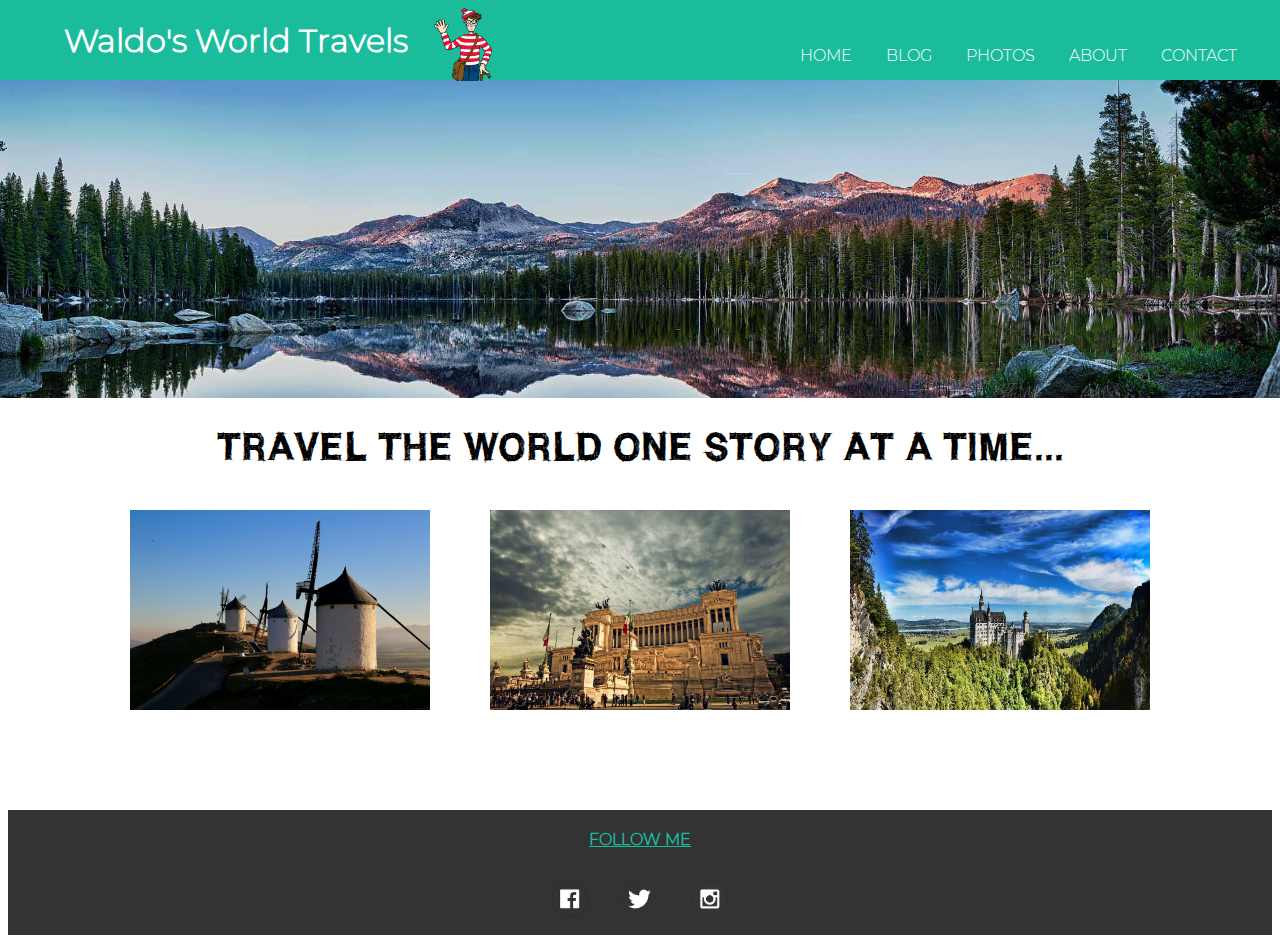
<file: index.html>
<!DOCTYPE html>
<html>
  <head>
    <title>Waldo's World Travels</title>
    <link rel="stylesheet" type="text/css" href="my_blog_new_version.css">
    <link rel="apple-touch-icon" sizes="180x180" href="/apple-touch-icon.png">
    <link rel="icon" type="image/png" sizes="32x32" href="/favicon-32x32.png">
    <link rel="icon" type="image/png" sizes="16x16" href="/favicon-16x16.png">
    <link rel="manifest" href="/site.webmanifest">
    <link rel="mask-icon" href="/safari-pinned-tab.svg" color="#5bbad5">
    <meta name="msapplication-TileColor" content="#da532c">
    <meta name="theme-color" content="#ffffff">
  </head>

  <body>
    <div id="bloc_page">
      <header>
        <div id="logo">
          <div class="logo_title">
            <a href="index.html">Waldo's World Travels</a>
          </div>
          <div>
            <img class="logo_image" src="images/logo.png" alt="logo de Waldo" onmouseover="this.src='images/logo2.png';" onmouseout="this.src='images/logo.png';"/>
          </div>
        </div>
        <nav>
          <ul>
            <li><a href="index.html" >Home</a></li>
            <li><a href="blog.html" >Blog</a></li>
            <li><a href="#" >Photos</a></li>
            <li><a href="about.html" >About</a></li>
            <li><a href="mailto:arnaud.sintes.pro@gmail.com">Contact</a></li>
          </ul>
        </nav>
      </header>

      <div id="banner">
        <div id="banner_image">
          <img src="images/banner.jpg" alt="banner" />
        </div>
        <div id="banner_title" style="font-size:3vw;">Travel the world one story at a time...</div>
      </div>

      <section>
        <article>
          <img class="images_pays" src="images/don_quixote.jpg"/>
          <img class="images_pays" src="images/vittorio_emmanuele.jpg"/>
          <img class="images_pays" src="images/chateau_allemagne.jpg"/>
        </article>
      </section>

      <footer>
        <div id="footer_text">Follow me</div>
        <p>
          <a href="https://www.facebook.com/aldo.sintes" target="_blank" ><img src="images/fb.png" alt="Facebook"/></a>
          <a href="https://twitter.com/AldoSintes?lang=en" target="_blank"><img src="images/twitter.png" alt="Twitter"/></a>
          <a href="https://www.instagram.com/waldosworldtravels/?hl=fr" target="_blank" ><img src="images/insta.png" alt="Instagram"/></a>
        </p>
      </footer>
    </div>
  </body>

</html>
</file>
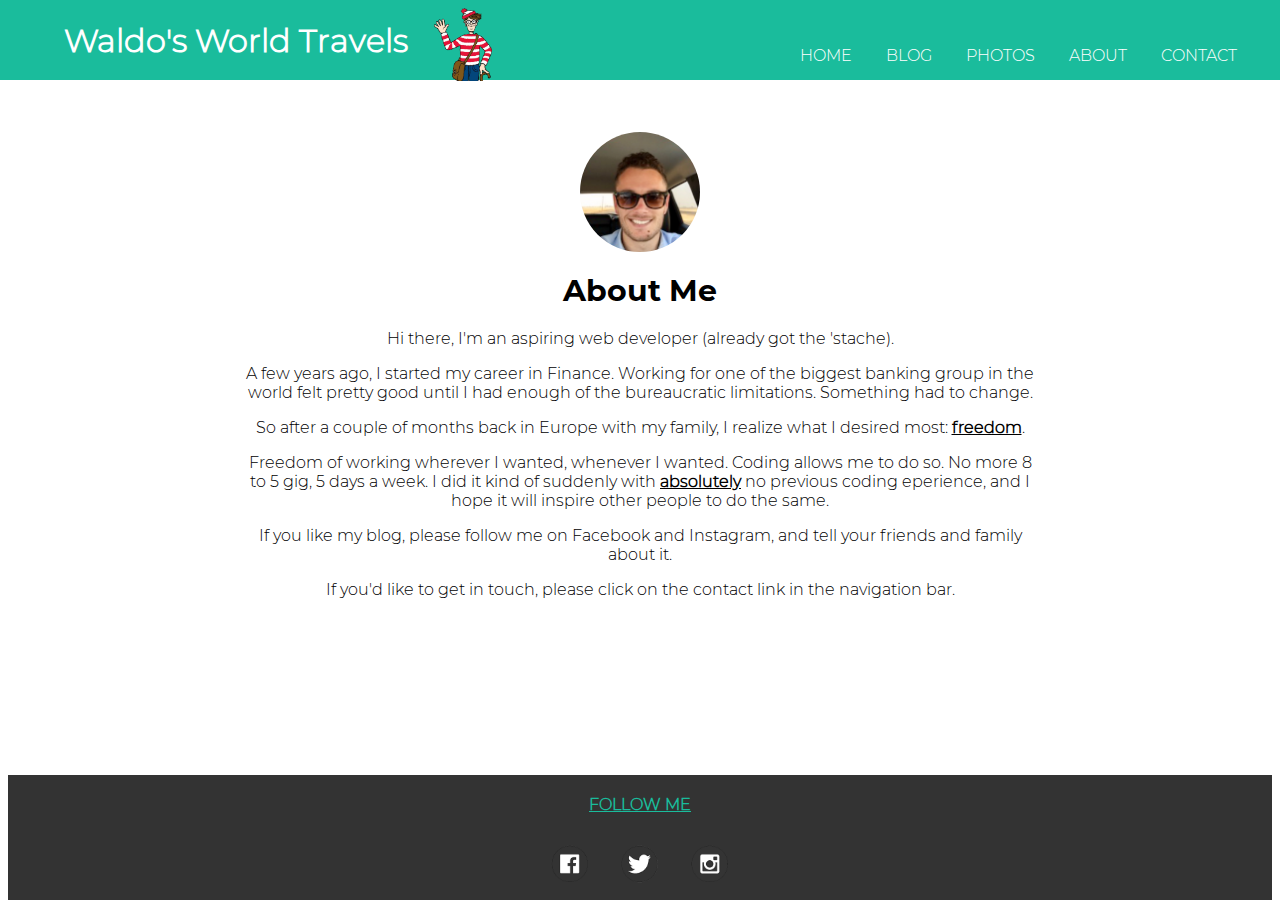
<file: about.html>
<!DOCTYPE html>
<html>
  <head>
    <title>Waldo's World Travels</title>
    <link rel="stylesheet" type="text/css" href="my_blog_new_version.css">
    <link rel="apple-touch-icon" sizes="180x180" href="/apple-touch-icon.png">
    <link rel="icon" type="image/png" sizes="32x32" href="/favicon-32x32.png">
    <link rel="icon" type="image/png" sizes="16x16" href="/favicon-16x16.png">
    <link rel="manifest" href="/site.webmanifest">
    <link rel="mask-icon" href="/safari-pinned-tab.svg" color="#5bbad5">
    <meta name="msapplication-TileColor" content="#da532c">
    <meta name="theme-color" content="#ffffff">
  </head>

  <body>
    <div id="bloc_page">
      <header>
        <div id="logo">
          <div class="logo_title">
            <a href="index.html">Waldo's World Travels</a>
          </div>
          <div>
            <img class="logo_image" src="images/logo.png" alt="logo de Waldo" onmouseover="this.src='images/logo2.png';" onmouseout="this.src='images/logo.png';"/>
          </div>
        </div>
        <nav>
          <ul>
            <li><a href="index.html" >Home</a></li>
            <li><a href="blog.html" >Blog</a></li>
            <li><a href="#" >Photos</a></li>
            <li><a href="about.html" >About</a></li>
            <li><a href="mailto:arnaud.sintes.pro@gmail.com">Contact</a></li>
          </ul>
        </nav>
      </header>

      <section>
        <div class="about">
          <div class="about-author">
            <img src="images/about_me2.png" onmouseover="this.src='images/about_me.png';" onmouseout="this.src='images/about_me2.png';">
          </div>
          <h1 class="about-title">About Me</h1>
          <div class="about-content">
            <p>Hi there, I'm an aspiring web developer (already got the 'stache).</p>
            <p>A few years ago, I started my career in Finance. Working for one of the biggest banking group in the world felt pretty good until I had enough of the bureaucratic limitations. Something had to change.</p>
            <p>So after a couple of months back in Europe with my family, I realize what I desired most: <strong>freedom</strong>.</p>
            <p>Freedom of working wherever I wanted, whenever I wanted. Coding allows me to do so. No more 8 to 5 gig,  5 days a week. I did it kind of suddenly with <strong>absolutely</strong> no previous coding eperience, and I hope it will inspire other people to do the same.</p>
            <p>If you like my blog, please follow me on Facebook and Instagram, and tell your friends and family about it.</p>
            <p>If you'd like to get in touch, please click on the contact link in the navigation bar.</p>
          </div>
      </section>

      <footer>
        <div>Follow me</div>
        <p>
          <a href="https://www.facebook.com/aldo.sintes" target="_blank" ><img src="images/fb.png" alt="Facebook"/></a>
          <a href="https://twitter.com/AldoSintes?lang=en" target="_blank"><img src="images/twitter.png" alt="Twitter"/></a>
          <a href="https://www.instagram.com/waldosworldtravels/?hl=fr" target="_blank" ><img src="images/insta.png" alt="Instagram"/></a>
        </p>
      </footer>
    </div>
  </body>

</html>
</file>
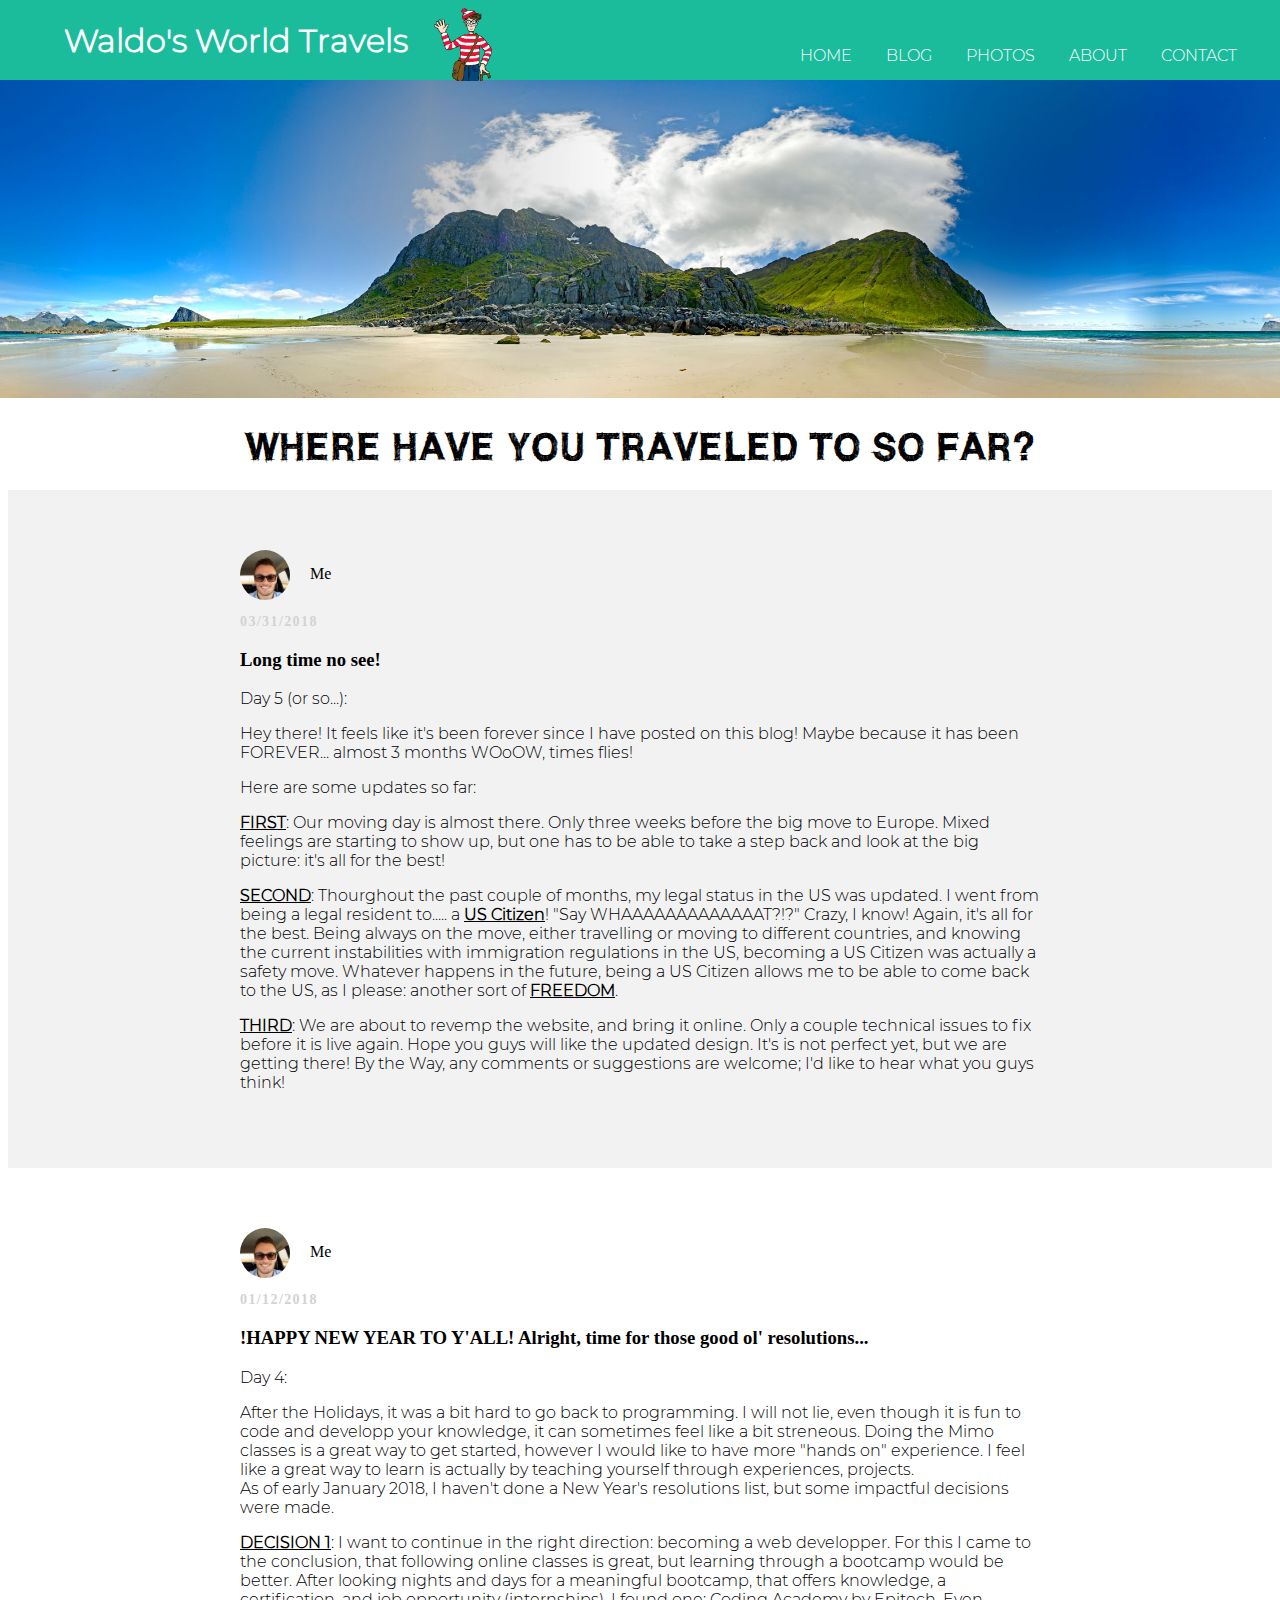
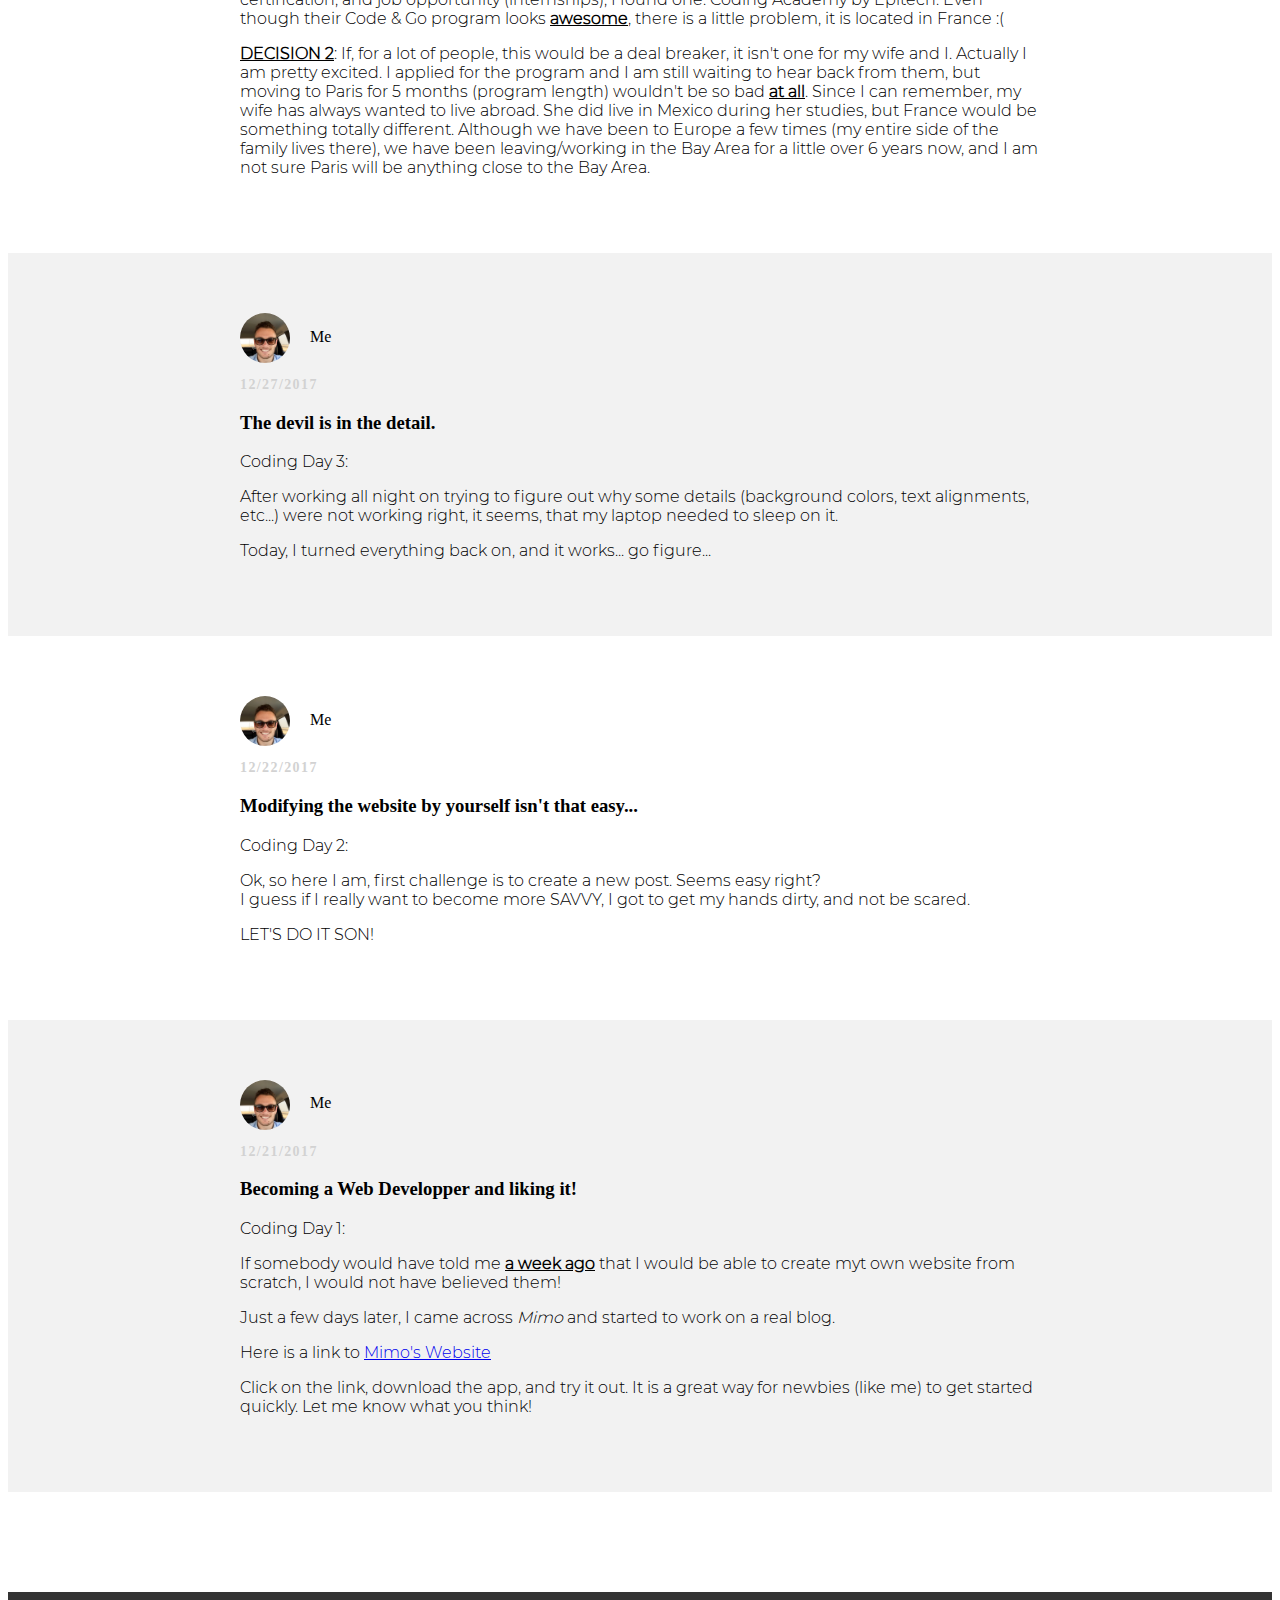
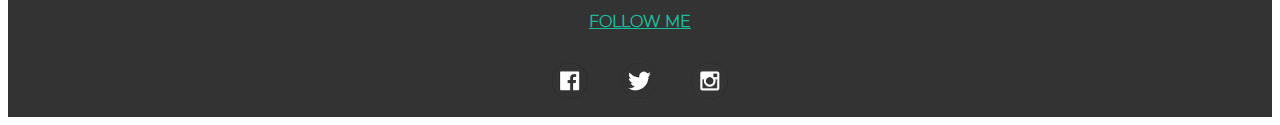
<file: blog.html>
<!DOCTYPE html>
<html>
  <head>
    <title>Waldo's World Travels</title>
    <link rel="stylesheet" type="text/css" href="my_blog_new_version.css">
    <link rel="apple-touch-icon" sizes="180x180" href="/apple-touch-icon.png">
    <link rel="icon" type="image/png" sizes="32x32" href="/favicon-32x32.png">
    <link rel="icon" type="image/png" sizes="16x16" href="/favicon-16x16.png">
    <link rel="manifest" href="/site.webmanifest">
    <link rel="mask-icon" href="/safari-pinned-tab.svg" color="#5bbad5">
    <meta name="msapplication-TileColor" content="#da532c">
    <meta name="theme-color" content="#ffffff">
  </head>

  <body>
    <div id="bloc_page">
      <header>
        <div id="logo">
          <div class="logo_title">
            <a href="index.html">Waldo's World Travels</a>
          </div>
          <div>
            <img class="logo_image" src="images/logo.png" alt="logo de Waldo" onmouseover="this.src='images/logo2.png';" onmouseout="this.src='images/logo.png';"/>
          </div>
        </div>
        <nav>
          <ul>
            <li><a href="index.html" >Home</a></li>
            <li><a href="blog.html" >Blog</a></li>
            <li><a href="#" >Photos</a></li>
            <li><a href="about.html" >About</a></li>
            <li><a href="mailto:arnaud.sintes.pro@gmail.com">Contact</a></li>
          </ul>
        </nav>
      </header>

      <div id="banner">
        <div id="banner_image">
          <img src="images/banner_blog.jpg" alt="banner" />
        </div>
        <div id="banner_title" style="font-size:3vw;">Where have you traveled to so far?</div>
      </div>

      <div id="content">
        <div class="post-container">
          <div class="post">
            <div class="post-author">
              <img src="images/about_me2.png">
              <span>Me</span>
            </div>
            <p class="post-date">03/31/2018</p>
            <h3 class="post-title">Long time no see!</h3>
            <div class="post-content">
              <p>Day 5 (or so...):</p>
              <p>Hey there! It feels like it's been forever since I have posted on this blog! Maybe because it has been FOREVER... almost 3 months WOoOW, times flies!</p>
              <p>Here are some updates so far:</p>
              <p>
                <strong>FIRST</strong>: Our moving day is almost there. Only three weeks before the big move to Europe. Mixed feelings are starting to show up, but one has to be able to take a step back and look at the big picture: it's all for the best!
              </p>
              <p>
                <strong>SECOND</strong>: Thourghout the past couple of months, my legal status in the US was updated. I went from being a legal resident to..... a <strong>US Citizen</strong>! "Say WHAAAAAAAAAAAAAT?!?"
                Crazy, I know! Again, it's all for the best. Being always on the move, either travelling or moving to different countries, and knowing the current instabilities with immigration regulations in the US, becoming a US Citizen was actually a safety move. Whatever happens in the future, being a US Citizen allows me to be able to come back to the US, as I please: another sort of <strong>FREEDOM</strong>.
              </p>
              <p>
                <strong>THIRD</strong>: We are about to revemp the website, and bring it online. Only a couple technical issues to fix before it is live again. Hope you guys will like the updated design. It's is not perfect yet, but we are getting there!
                By the Way, any comments or suggestions are welcome; I'd like to hear what you guys think!
              </p>
            </div>
          </div>
        </div>
        <div class="post-container">
          <div class="post">
            <div class="post-author">
              <img src="images/about_me2.png">
              <span>Me</span>
            </div>
            <p class="post-date">01/12/2018</p>
            <h3 class="post-title">!HAPPY NEW YEAR TO Y'ALL! Alright, time for those good ol' resolutions...</h3>
            <div class="post-content">
              <p>Day 4:</p>
              <p>
                After the Holidays, it was a bit hard to go back to programming. I will not lie, even though it is fun to code and developp your knowledge, it can sometimes feel like a bit streneous.
                Doing the Mimo classes is a great way to get started, however I would like to have more "hands on" experience. I feel like a great way to learn is actually by teaching yourself through experiences, projects.</br>
                As of early January 2018, I haven't done a New Year's resolutions list, but some impactful decisions were made.
              </p>
              <p>
                <strong>DECISION 1</strong>: I want to continue in the right direction: becoming a web developper. For this I came to the conclusion, that following online classes is great, but learning through a bootcamp would be better. After looking nights and days for a meaningful bootcamp, that offers knowledge, a certification, and job opportunity (internships), I found one: Coding Academy by Epitech.
                Even though their Code & Go program looks <strong>awesome</strong>, there is a little problem, it is located in France :(
              <p>
                <strong>DECISION 2</strong>: If, for a lot of people, this would be a deal breaker, it isn't one for my wife and I. Actually I am pretty excited. I applied for the program and I am still waiting to hear back from them, but moving to Paris for 5 months (program length) wouldn't be so bad <strong>at all</strong>.
                Since I can remember, my wife has always wanted to live abroad. She did live in Mexico during her studies, but France would be something totally different. Although we have been to Europe a few times (my entire side of the family lives there), we have been leaving/working in the Bay Area for a little over 6 years now, and I am not sure Paris will be anything close to the Bay Area.
              </p>
              </p>
            </div>
          </div>
        </div>
        <div class="post-container">
          <div class="post">
            <div class="post-author">
              <img src="images/about_me2.png">
              <span>Me</span>
            </div>
            <p class="post-date">12/27/2017</p>
            <h3 class="post-title">The devil is in the detail.</h3>
            <div class="post-content">
              <p>Coding Day 3:</p>
              <p>After working all night on trying to figure out why some details
                (background colors, text alignments, etc...) were not working right, it seems, that my laptop needed to sleep on it.
              <p>Today, I turned everything back on, and it works... go figure...</p>
            </div>
          </div>
      </div>
        <div class="post-container">
          <div class="post">
            <div class="post-author">
              <img src="images/about_me2.png">
              <span>Me</span>
            </div>
            <p class="post-date">12/22/2017</p>
            <h3 class="post-title">Modifying the website by yourself isn't that easy...</h3>
            <div class="post-content">
              <p>Coding Day 2:</p>
              Ok, so here I am, first challenge is to create a new post. Seems easy right?</br>
              I guess if I really want to become more SAVVY, I got to get my hands dirty, and not be scared.</br>
              <p>LET'S DO IT SON!</p>
            </div>
          </div>
        </div>
        <div class="post-container">
          <div class="post">
            <div class="post-author">
              <img src="images/about_me2.png">
              <span>Me</span>
            </div>
            <p class="post-date">12/21/2017</p>
            <h3 class="post-title">Becoming a Web Developper and liking it!</h3>
            <div class="post-content">
              <p>Coding Day 1:</p>
              <p>If somebody would have told me <strong>a week ago</strong> that I would be able to create myt own website from scratch, I would not have believed them!</p>
              <p>Just a few days later, I came across <em>Mimo</em> and started to work on a real blog.</p>
              <p>Here is a link to <a href="https://www.getmimo.com/">Mimo's Website</a></p>
              <p>Click on the link, download the app, and try it out. It is a great way for newbies (like me) to get started quickly. Let me know what you think!
              </p>
            </div>
          </div>
        </div>
      </div>

      <footer>
        <div>Follow me</div>
        <p>
          <a href="https://www.facebook.com/aldo.sintes" target="_blank" ><img src="images/fb.png" alt="Facebook"/></a>
          <a href="https://twitter.com/AldoSintes?lang=en" target="_blank"><img src="images/twitter.png" alt="Twitter"/></a>
          <a href="https://www.instagram.com/waldosworldtravels/?hl=fr" target="_blank" ><img src="images/insta.png" alt="Instagram"/></a>
        </p>
      </footer>
    </div>
  </body>

</html>
</file>
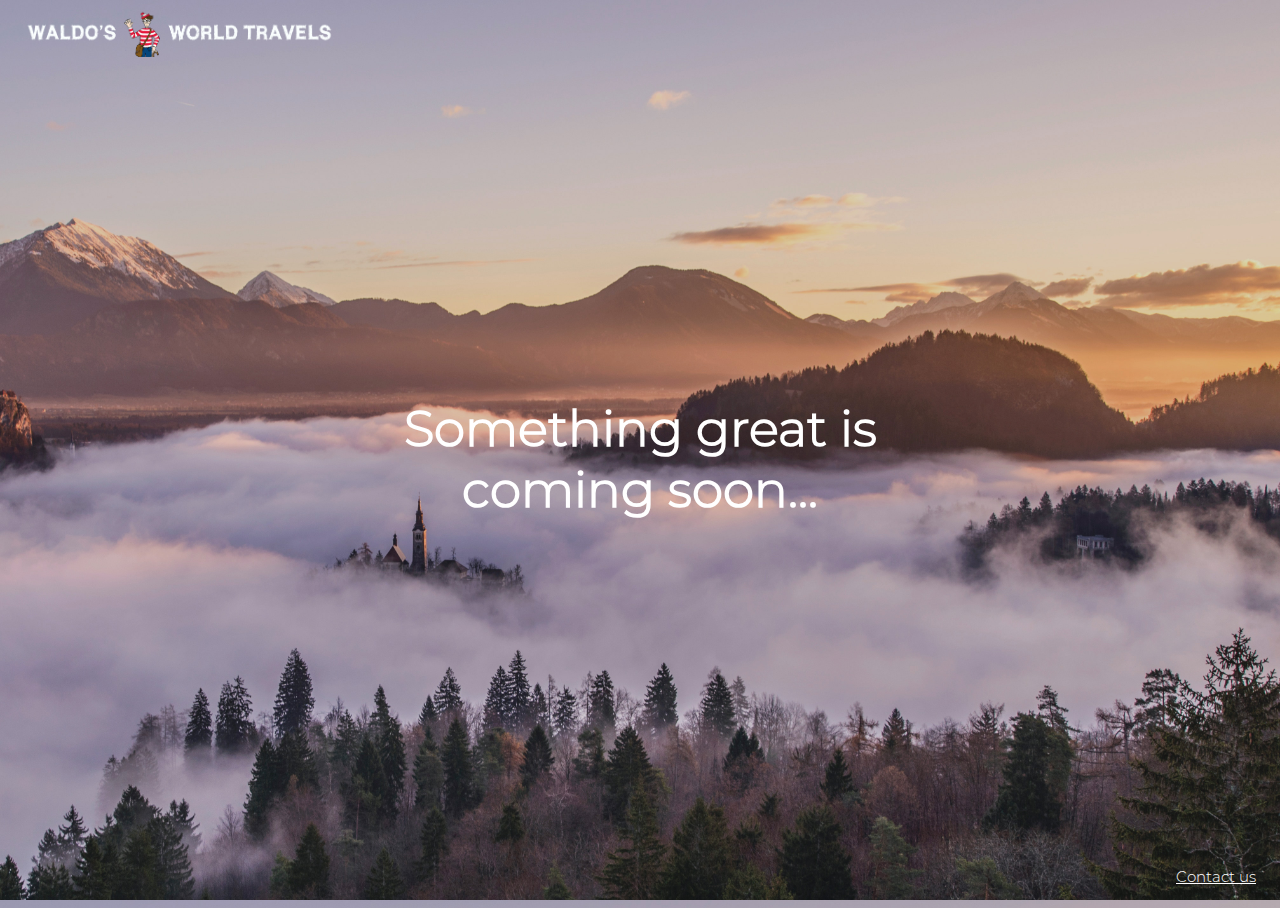
<file: under_construction_page.html>
<!DOCTYPE html>
<html>

  <head>
    <title>Waldo's World Travels</title>
    <link rel="stylesheet" type="text/css" href="under_construction_page.css">
    <script type="text/javascript" src="under_construction_page.js"></script>
  </head>

  <body>
    <div id="bgimage">
      <div id="topleft">
        <img class="logo_image" src="images/logoWWT.png"/>
      </div>
      <div id="middle">
        <h1>Something great is coming soon...</h1>
        <p id="demo" style="font-size:30px"></p>
      </div>
      <div id="bottomright">
        <a href="mailto:arno@waldosworldtravels.com">Contact us</a>
      </div>
    </div>
  </body>

</html>
</file>
<file: my_blog_new_version.css>
@font-face {
  font-family: "WC Roughtrad";
  src:url("polices/WC_RoughTrad.ttf");
}
@font-face {
  font-family: "Montserrat-Light";
  src:url("polices/Montserrat-Light.otf");
}
@font-face {
    font-family: "Montserrat-Bold";
  src:url("polices/Montserrat-Bold.otf");
}

#bloc_page{
}

/*Header part of the page*/
header{
  background-color: #1abc9c;
  position: fixed;
  top: 0%;
  left: 0%;
  right: 0%;
  display: flex;
  flex-direction: row;
  justify-content: space-between;
  height: 80px;
}

nav{
  width: 50%;
  margin-right: 2%;
  margin-top: 30px;
  max-width: 40%;

}

ul{
  margin-bottom: 10px;
  display: flex;
  justify-content: space-around;
  text-transform: uppercase;
}

ul a{
  color: white;
  font-family: "Montserrat-Light";
  text-decoration: none;
}
ul a:hover{
  color: black;
}
li{
  list-style-type: none;
}

/*Header logo part*/
#logo{
  margin-left: 5%;
  min-width: 50%;
  display: flex;
  align-items: center;
}
.logo_title{
  font-family: "Montserrat-Light";
  font-weight: bold;
  font-size: 2em;
  margin-right: 1px;
}
.logo_title a{
  text-decoration: none;
  color: white;
}
.logo_title a:hover{
  color: black;
}
.logo_image{
  height: 73px;
  width: auto;
  margin-left: 25px;
  padding-top: 12px;

}

/*Body*/

article{
  margin-top: 20px;
  display: flex;
  justify-content: center;
}

article img{
  width: 300px;
  height: 200px;
  margin-left: 30px;
  margin-right: 30px;
}

.about{
  text-align: center;
  max-width: 800px;
  margin: 0 auto;
  padding: 60px 0;
}
.about-author img {
  display: block;
  margin: 8% auto 1% auto;
  border-radius: 50%;
  height: 15%;
  width: 15%;
}
.about-title {
  text-align: center;
  font-family: "Montserrat-Bold";
  font-weight: bold;
  font-size: 30px;
}

.about-content {
  max-width: 800px;
  font-family: "Montserrat-light";
}


/* Blog layout */
.post {
  max-width: 800px;
  margin: 0 auto;
  padding: 60px 0;
}
.post-author img {
  width: 50px;
  height: 50px;
  vertical-align: middle;
  border-radius: 50%;
}
.post-author span {
  margin-left: 16px;
}
.post-date {
  color: #D2D2D2;
  font-size: 14px;
  font-weight: bold;
  text-transform: uppercase;
  letter-spacing: 0.1em;
}
.post-container:nth-child(odd) {
  background-color: #f2f2f2;
  overflow-x: hidden;
}
.post-content{
  font-family: "Montserrat-Light";
  justify-content: center;
}
strong{
  text-decoration: underline;
}


/* Banner Layout */
#banner{
  display: flex;
  flex-direction: column;
  justify-content: center;
  align-items: center;
  margin-top: 73px;
  margin-left: 0px;
  margin-right: 0px;
}
#banner_image img{
  height: 325px;
}
#banner_title{
  font-family: "WC Roughtrad";
  color: black;
  text-transform: uppercase;
  font-size: 1.6em;
  margin: 20px;
}




/* Footer part */
/* Footer size, color */
footer{
  display: flex;
  flex-direction: column;
  margin-top: 100px;
  max-width: 100%;
  height: 125px;
  background-color: #333333;
}
/* Footer text */
footer div{
  text-align: center;
  font-family: "Montserrat-Light";
  color: #1abc9c;
  font-weight: bold;
  text-transform: uppercase;
  text-decoration: underline;
  margin-top: 20px;
  margin-bottom: 25px;
}

/* Layout of Social Medias logos */
footer p {
  display: flex;
  flex-direction: row;
  justify-content: center;
  align-items: center;
  margin-top: 0px;

}
/* Size of Social Medias logos */
footer img{
  height: 50px;
  width: 50px;
  text-align: center;
  margin-left: 10px;
  margin-right: 10px;
}






/* Layout for small screens. Cf. smartphones */

@media all and (max-width:1024px){
  #logo{
    margin-left: 10%;
    display: flex;
    align-items: center;
  }
  .logo_title{
    font-family: "Montserrat-Light";
    font-weight: bold;
    font-size: 1.3em;
    margin-right: 1px;
  }
  .logo_title a{
    text-decoration: none;
    color: white;
  }
  .logo_title a:hover{
    color: black;
  }
  .logo_image{
    height: 73px;
    width: auto;
    margin-left: 25px;
    padding-top: 12px;
  }
  #banner_image img{
    display: none;
    text-align: left;
  }



  header nav{
    width: auto;
    margin-top: -12px;
    }
  nav ul{
    flex-direction: column;
  }
  nav a{
    font-size: .5em;
  }


  .about-content {
    max-width: 400px;
    font-size: .8em;
}

footer{
  margin-top: 50px;
  height: 70px;
}
/* Footer text */
footer div{
  margin-top: 5px;
  font-size: .1em;
}
/* Size of Social Medias logos */
footer img{
  height: 20px;
  width: 20px;
  text-align: center;
  margin-left: 10px;
  margin-right: 10px;
}
</file>
<file: under_construction_page.css>
@font-face {
  font-family: "WC Roughtrad";
  src:url("polices/WC_RoughTrad.ttf");
}
@font-face {
  font-family: "Montserrat-Light";
  src:url("polices/Montserrat-Light.otf");
}
@font-face {
    font-family: "Montserrat-Bold";
  src:url("polices/Montserrat-Bold.otf");
}


html{
  height: 100%;
}

body{
  background-image: url("fog.jpg");
  height: 100%;
  background-position: center;
  background-size: cover;
  position: relative;
  color: black;
  font-family: "Montserrat-Light", georgia;
  font-size: 25px;
}


#topleft{
  position: absolute;
  top: 0;
  left: 16px;
}
#topleft img{
  width: 25%;
  min-width: 150px;
}

#bottomright{
  position: absolute;
  bottom: 20px;
  right: 16px;
}
#bottomright a{
  color: white;
  font-family: "Montserrat-Light", georgia;
  font-size: 15px;
}

#middle{
  position: absolute;
  top: 50%;
  left: 50%;
  text-align: center;
  transform: translate(-50%, -50%);
}

h1 {
  color: white;
}

#demo{
  color: white;
}
</file>
